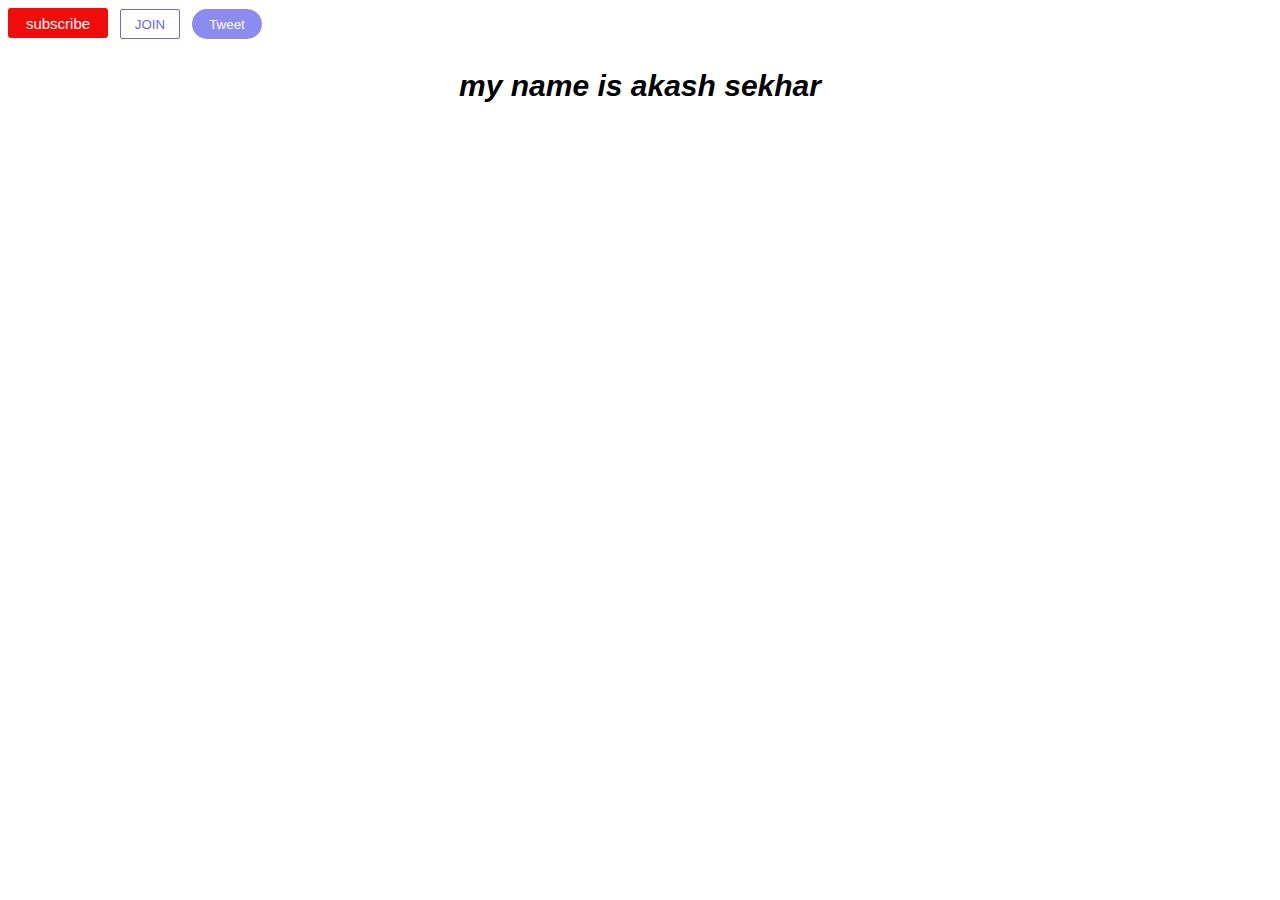
<file: example.html>
<!DOCTYPE html>
<html lang="en">
<head>
    <meta charset="UTF-8">
    <meta http-equiv="X-UA-Compatible" content="IE=edge">
    <meta name="viewport" content="width=device-width, initial-scale=1.0">
    <title>buttons</title>
    <link rel="stylesheet" href="./examplestyle.css">
</head>
<body>
    <button class="subscribe">
        subscribe
    </button>
    <button class="join">
        JOIN
    </button>
    <button class="tweet">
        Tweet
    </button>
    <p class="text">my name is akash sekhar</p>
    
</body>
</html>
</file>
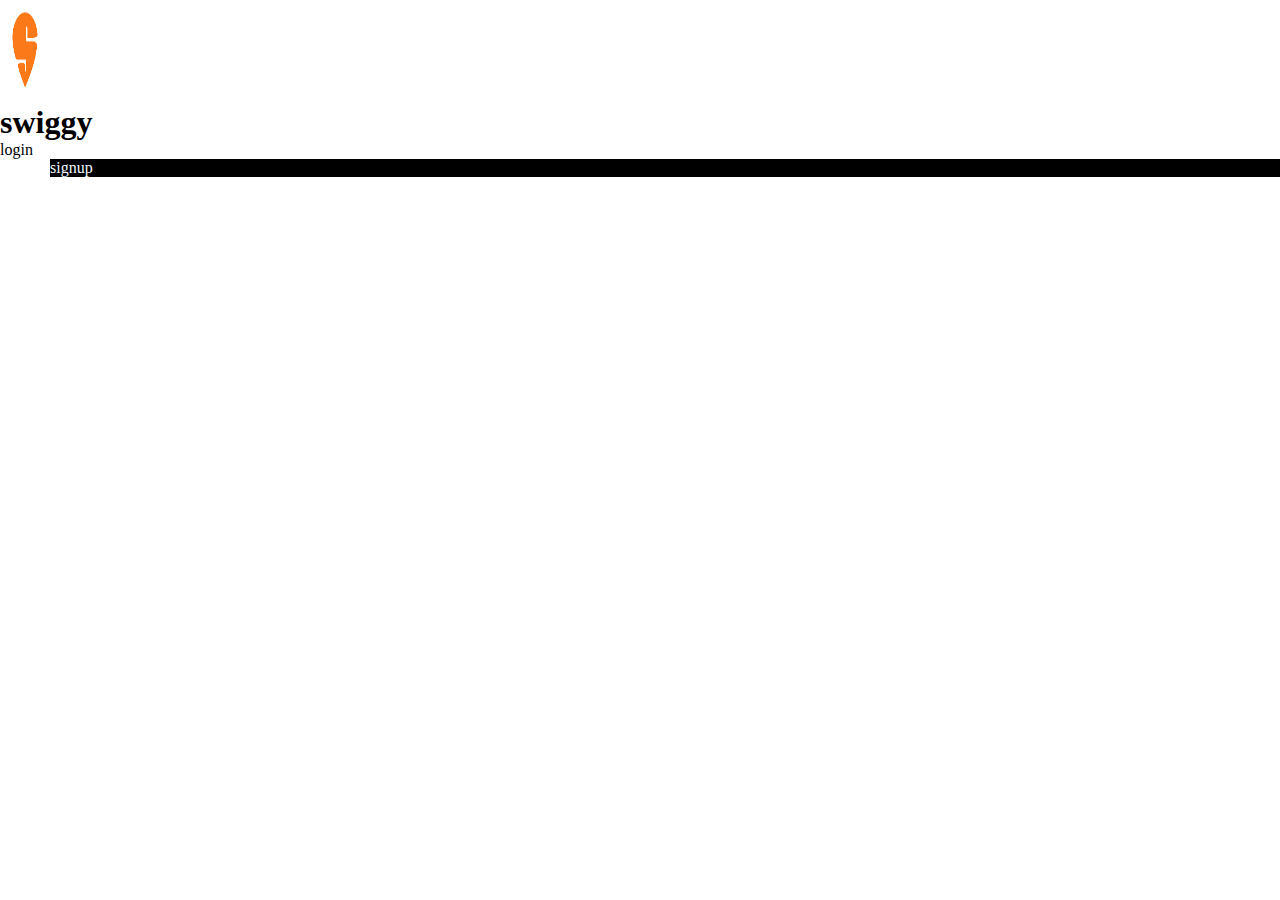
<file: swiggy.html>
<!DOCTYPE html>
<html lang="en">
<head>
    <meta charset="UTF-8">
    <meta http-equiv="X-UA-Compatible" content="IE=edge">
    <meta name="viewport" content="width=device-width, initial-scale=1.0">
    <title>swiggy</title>
    <link rel = "icon" href = "image/swiggy1.png" type = "image/png">
    <link rel="stylesheet" href="./style.css"/>
    
</head>
<body>
    <div class="main-container">
        <header class="navbar">
            <div class="global-nav">
                <div class="nav">
                    <div class="left">
                        <img src="photos/download.png" alt="logo" style="height: 100px;width: 50px;">
                        <h1 class="swiggy-text"><strong>swiggy</strong></h1>
                            
                        
                    </div>
                    <div class="right">
                        <div class="login">
                            login

                        </div>
                        <div class="signup">
                            signup
                        </div>
                    </div>
                </div>
            </div>
        </header>

        <main>

        </main>
        <footer class="footer">

        </footer>
    </div>
    
</body>
</html>
</file>
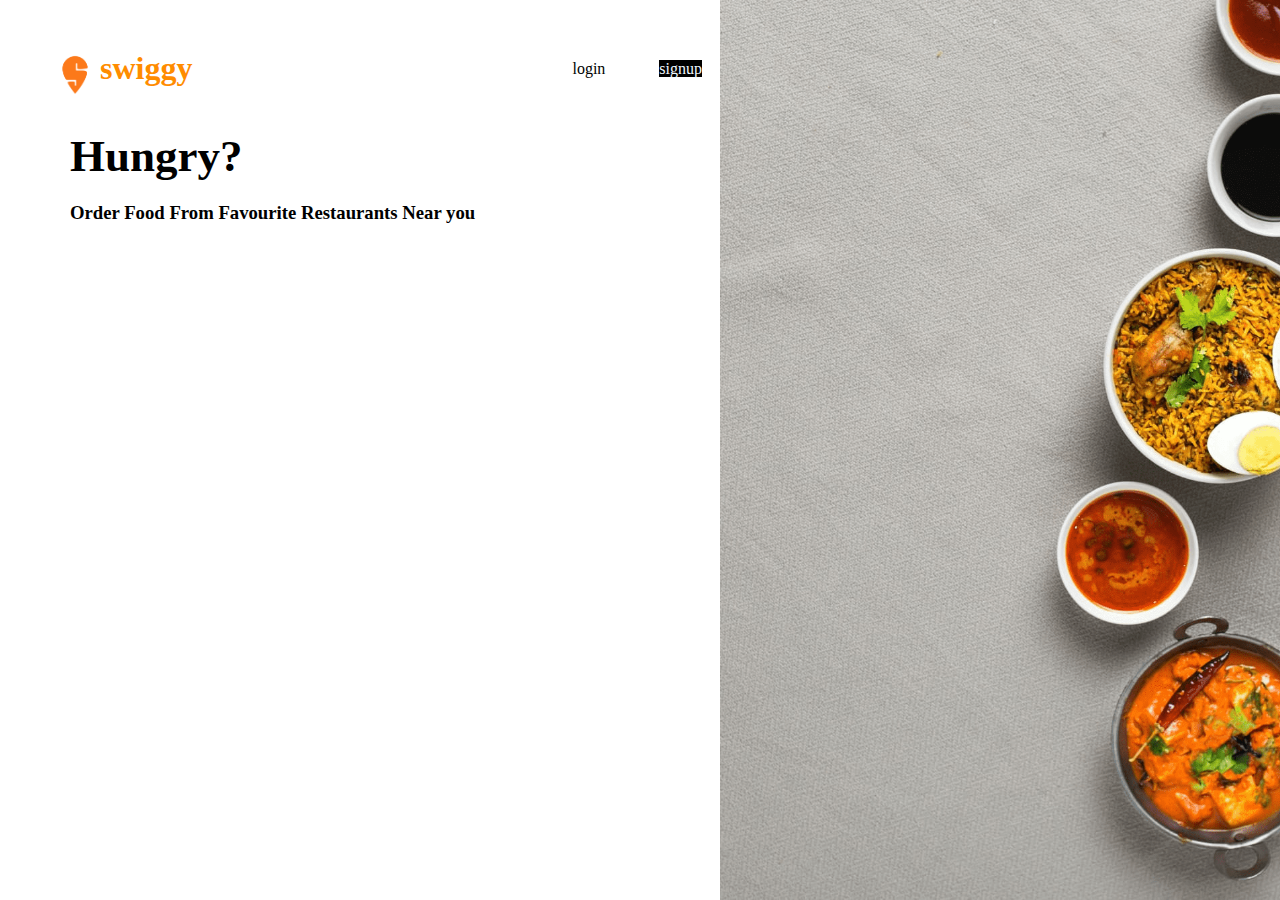
<file: swiggy1.html>
<!DOCTYPE html>
<html lang="en">
<head>
    <meta charset="UTF-8">
    <meta http-equiv="X-UA-Compatible" content="IE=edge">
    <meta name="viewport" content="width=device-width, initial-scale=1.0">
    <title>swiggy</title>
    <link rel="stylesheet" href="./style.css">
    <style>
        text-decoration: none;
    </style>
</head>
<body>
    
        <div class="header">
            <div class="left">
                <div class="first">
                    <div class="mname">
                        <img class="logo-img" src="photos/download.png">
                        <h1 class="text"><strong>swiggy</strong></h1>
                    </div>
                    <div class="ls">
                        <a>login</a>
                        <a class="signup">signup</a>
                     </div>    
                </div>
                <div class="m1">
                     <h2><strong>Hungry?</strong></h2>
                 </div>
                 <div class="m2">
                    <h3> Order Food From Favourite Restaurants Near you</h3> 
                </div>
             
            </div>


            <div class="right">
                <img src="photos/swiggyLeftImage.png" alt="">
            </div>

            
            
        </div>
        <div class="mid1">
            <form>
                <label></label>
            </form>

        </div>

    
</body>
</html>
</file>
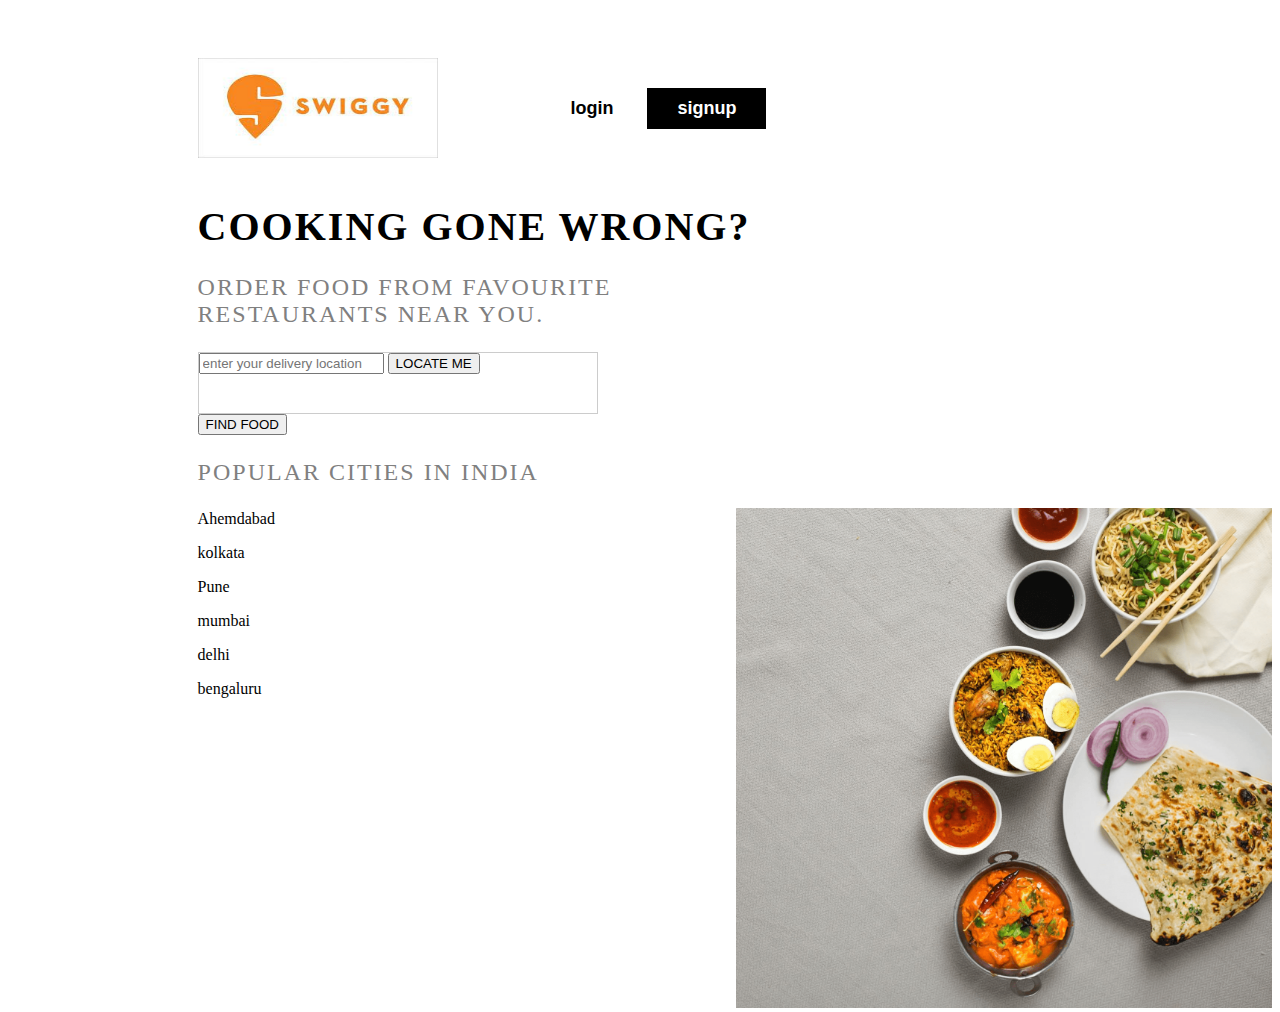
<file: swiggyclone.html>
<!DOCTYPE html>
<html lang="en">
<head>
    <meta charset="UTF-8">
    <meta http-equiv="X-UA-Compatible" content="IE=edge">
    <meta name="viewport" content="width=device-width, initial-scale=1.0">
    <title>swiggy</title>
    <link rel="stylesheet" href="./style2.css">
    <style>
        html.body{
            margin: 0;
            padding: 0;
            box-sizing: border-box;
            background-color: white;
        }
    </style>
</head>
<body>
    <div class="section-1">
        <div class="f-l w-60">
            <div class="f-r w-75">
                <div class="navbar">
                    <img src="photos/dow.jfif" alt="logo" width="240px" height="100%"/>
                    <div class="nav-btns">
                        <button class="login">login</button>
                        <button class="signup">signup</button>
                    </div>
                </div>
                <p class="head">COOKING GONE WRONG?</p>
                <p class="sub-head">ORDER FOOD FROM FAVOURITE RESTAURANTS NEAR YOU.</p>
                <div class="felx-row">
                    <div class="search-box">
                        <input type="text" placeholder="enter your delivery location" class="search-input"/>
                        <button class="locate-me">LOCATE ME</button>
                    </div>
                    <button class="serach-btn">FIND FOOD</button>
                </div>
                <p class="sub-head">POPULAR CITIES IN INDIA</p>
                <DIV class="FLEX-ROW">
                    <p class="city">Ahemdabad</p>
                    <p class="city">kolkata</p>
                    <p class="city">Pune</p>
                    <p class="city">mumbai</p>
                    <p class="city">delhi</p>
                    <p class="city">bengaluru</p>
                </DIV>

            </div>

        </div>
        <div class="f-r width-40">
            <img src="photos/swiggyLeftImage.png" width="100%" height="100%"/>

        </div>
    </div>
    
</body>
</html>
</file>
<file: examplestyle.css>
.subscribe{
    background-color: rgb(241, 12, 12);
    color: white;
    border: none;
    width: 100px;
    height: 30px;
    border-radius: 3px;
    font-size: 15px;
    cursor: pointer;
    margin-right: 8px;
    transition: 0.16s;
}
.subscribe:hover{
    opacity: 0.8;
}
.subscribe:active{
    opacity: 0.4;

}
   
.join{
    background-color: white;
    color: rgb(106, 106, 224);
    border-color:rgb(106, 106, 224) ;
    border-style: solid;
    height: 30px;
    width: 60px;
    border-width: 1px;
    border-radius: 2px;
    cursor: pointer;
    margin-right: 8px;
    transition: 0.15s;
}
.join:hover{
    background-color:  rgb(106, 106, 224);
    color: white;
}
.tweet{
    background-color: rgb(139, 139, 240);
    color: white;
    border-radius: 23px;
    border: none;
    height: 30px;
    width: 70px;
    cursor: pointer;
    transition: 0.15s;
    
}
.tweet:hover{
    box-shadow: 5px 3px 15px black;
}
.text{
    font-family: Arial, Helvetica, sans-serif;
    font-size: 30px;
    font-weight: bold;
    font-style: italic;
    text-align: center;
}
</file>
<file: style.css>
*{
    padding: 0;
    margin: 0;

}
.mname{
    display: flex;
    
}
.logo-img{
    width: 50px;
    margin-top: 50px;
    margin-left: 50px;
}
.text{
    color: darkorange;
    margin-top: 50px;
    margin-right: 30px;
}
.left{
    
    width: 60%;

}
.right img{

     position: absolute;
    left: calc(50% + 80px);
    right: 0;
    background-repeat: no-repeat;
    height: 100%;
    background-size: cover;
    background-position: 100%;
    top: 0;
    background-color: hsla(26,5%,70%,.2); 
}
.first{
    display: flex;
}
.ls{
    margin-top:60px ;
    margin-left: 350px;
}
.signup{
    background-color: black;
    color: aliceblue;
    margin-left: 50px;
}
.m1{
    margin-top: 30px;
    margin-left: 70px;
    font-size: 30px;
    color:#211e1eS;
}
.m2{
    margin-left: 70px;
    margin-top: 20px;
}
</file>
<file: style2.css>
.section-1{
    
    height: 500px;
}
.f-l{
   
    float: left;
    height: 100%;
}
.f-r{
    float: right;
    height: 100%;
    
}
.w-60{
    width: 60%;
}
.w-40{
    width: 40%;
}
.w-75{
    width: 75%;
}
.navbar{
    display: flex;
    justify-content: space-between;
    align-items: center;
    width: 100%;
    margin-top: 50px;
    height: 100px;
}
.nav.btns{
    width: 60%;
    display: flex;
    justify-content: center;
}
.login{
    border: 0;
    background-color: white;
    padding: 10px 30px;
    color: black;
    font-weight: bold;
    font-size: 18px;
}
.signup{
    background-color: black;
    color: white;
    border: none;
    font-weight: bold;
    font-size: 18px;
    padding: 10px 30px;
}
.head{
    color: black;
    margin-top: 45px;
    margin-bottom: 0;
    font-size: 40px;
    font-weight: bold;
    letter-spacing: 2px;
}
.sub-head{
    color: gray;
    font-size: 24px;
    letter-spacing: 2px;
}
.flex-row{
    display: flex;
    flex-direction: row;
}
.search-box{
    width: 70%;
    height: 60px;
    border: 1px solid #ccc;
    overflow: hidden;
}
.search.btn{
    width: 20%;
    border: none;
    background-color: #fc9109;
    color: white;
    font-weight: bold;
    letter-spacing: 1px;
    font-size: 18px;
    
}
.saerch-input{
    height: 60px;
    width: 70%;
    border: none;
    padding-left: 20px;
    outline: none;
    font-size: 18px;
    color: black;
    font-weight: bold;
}
</file>
